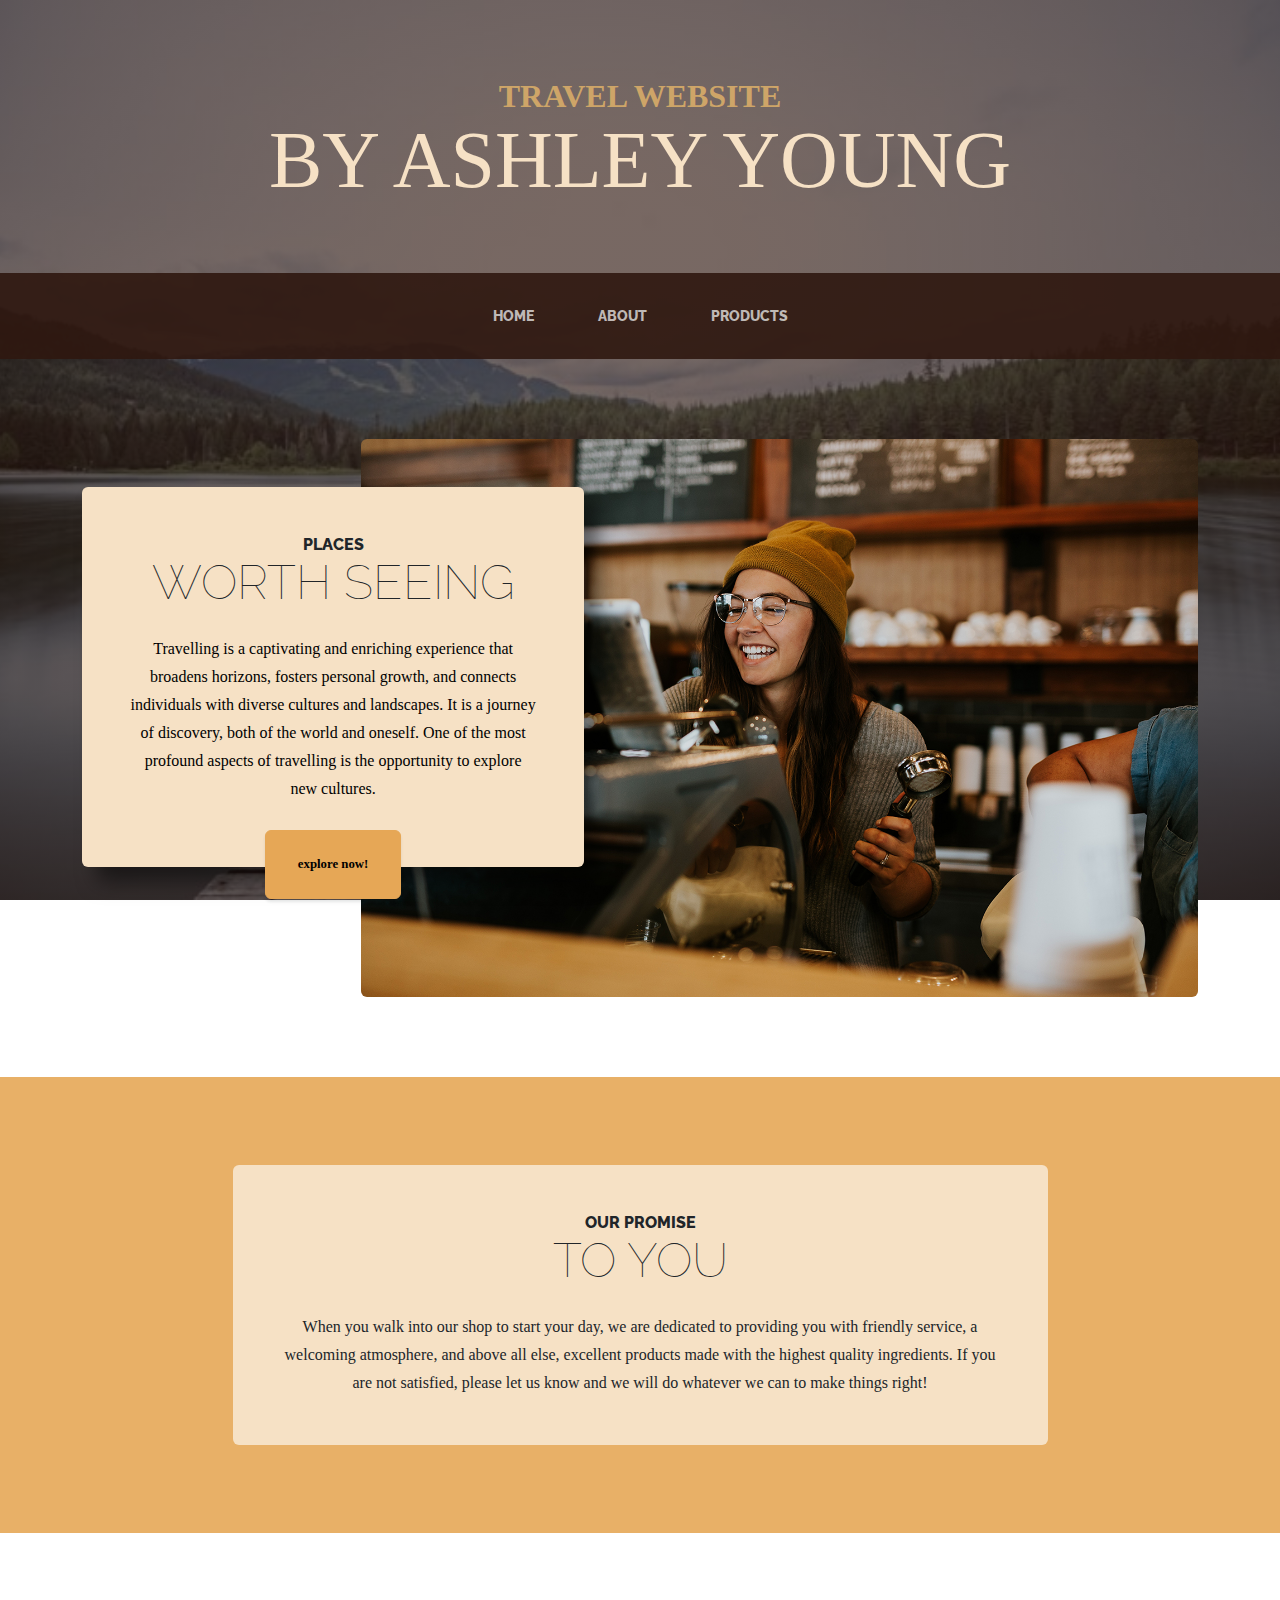
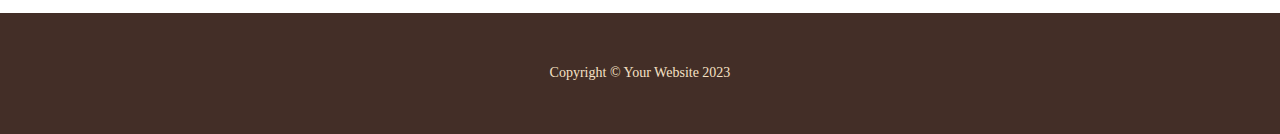
<file: index.html>
<!DOCTYPE html>
<html lang="en">
    <head>
        <meta charset="utf-8" />
        <meta name="viewport" content="width=device-width, initial-scale=1, shrink-to-fit=no" />
        <meta name="description" content="" />
        <meta name="author" content="" />
        <title>Ashley Young</title>
        <link rel="icon" type="image/x-icon" href="assets/globe.png" />
        <!-- Google fonts-->
        <link href="https://fonts.googleapis.com/css?family=Raleway:100,100i,200,200i,300,300i,400,400i,500,500i,600,600i,700,700i,800,800i,900,900i" rel="stylesheet" />
        <link href="https://fonts.googleapis.com/css?family=Lora:400,400i,700,700i" rel="stylesheet" />
        <!-- Core theme CSS (includes Bootstrap)-->
        <link href="css/styles.css" rel="stylesheet" />
        <link rel="stylesheet" href="css/mystyles.css">
    </head>
    <body>
        <header>
            <h1 class="site-heading text-center text-faded d-none d-lg-block">
                <span class="site-heading-upper text-primary mb-3">travel website</span>
                <span class="site-heading-lower">By Ashley Young</span>
            </h1>
        </header>
        <!-- Navigation-->
        <nav class="navbar navbar-expand-lg navbar-dark py-lg-4" id="mainNav">
            <div class="container">
                <a class="navbar-brand text-uppercase fw-bold d-lg-none" href="index.html">Start Bootstrap</a>
                <button class="navbar-toggler" type="button" data-bs-toggle="collapse" data-bs-target="#navbarSupportedContent" aria-controls="navbarSupportedContent" aria-expanded="false" aria-label="Toggle navigation"><span class="navbar-toggler-icon"></span></button>
                <div class="collapse navbar-collapse" id="navbarSupportedContent">
                    <ul class="navbar-nav mx-auto">
                        <li class="nav-item px-lg-4"><a class="nav-link text-uppercase" href="index.html">Home</a></li>
                        <li class="nav-item px-lg-4"><a class="nav-link text-uppercase" href="gaskin/index.html">About</a></li>
                        <li class="nav-item px-lg-4"><a class="nav-link text-uppercase" href="products.html">Products</a></li>
                        <!-- <li class="nav-item px-lg-4"><a class="nav-link text-uppercase" href="store.html">Store</a></li> -->
                    </ul>
                </div>
            </div>
        </nav>
        <section class="page-section clearfix">
            <div class="container">
                <div class="intro">
                    <img class="intro-img img-fluid mb-3 mb-lg-0 rounded" src="assets/img/intro.jpg" alt="..." />
                    <div class="intro-text left-0 text-center bg-faded p-5 rounded">
                        <h2 class="section-heading mb-4">
                            <span class="section-heading-upper">places</span>
                            <span class="section-heading-lower">worth seeing</span>
                        </h2>
                        <p class="mb-3 notyellow">Travelling is a captivating and enriching experience that broadens horizons, fosters personal growth, and connects individuals with diverse cultures and landscapes. It is a journey of discovery, both of the world and oneself. One of the most profound aspects of travelling is the opportunity to explore new cultures.</p>
                        <div class="intro-button mx-auto"><a class="btn btn-primary btn-xl" href="#!">explore now!</a></div>
                    </div>
                </div>
            </div>
        </section>
        <section class="page-section cta">
            <div class="container">
                <div class="row">
                    <div class="col-xl-9 mx-auto">
                        <div class="cta-inner bg-faded text-center rounded">
                            <h2 class="section-heading mb-4">
                                <span class="section-heading-upper">Our Promise</span>
                                <span class="section-heading-lower">To You</span>
                            </h2>
                            <p class="mb-0">When you walk into our shop to start your day, we are dedicated to providing you with friendly service, a welcoming atmosphere, and above all else, excellent products made with the highest quality ingredients. If you are not satisfied, please let us know and we will do whatever we can to make things right!</p>
                        </div>
                    </div>
                </div>
            </div>
        </section>
        <footer class="footer text-faded text-center py-5">
            <div class="container"><p class="m-0 small">Copyright &copy; Your Website 2023</p></div>
        </footer>
        <!-- Bootstrap core JS-->
        <script src="https://cdn.jsdelivr.net/npm/bootstrap@5.2.3/dist/js/bootstrap.bundle.min.js"></script>
        <!-- Core theme JS-->
        <script src="js/scripts.js"></script>
    </body>
</html>
</file>
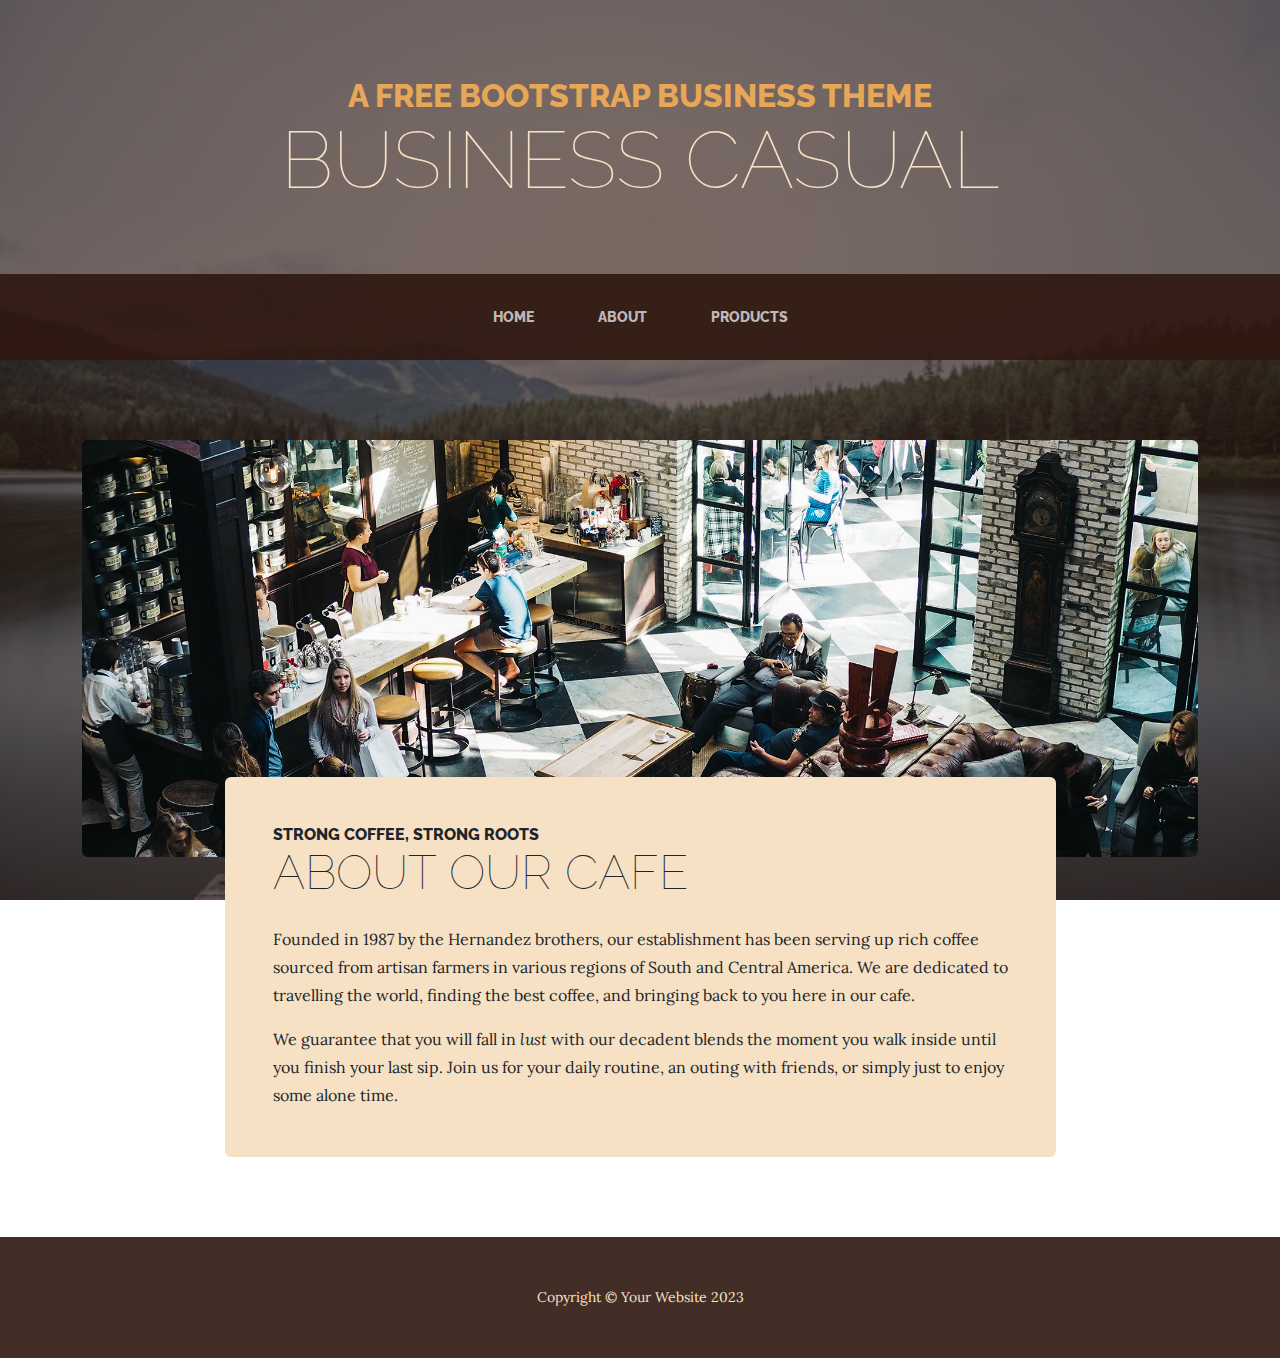
<file: about.html>
<!DOCTYPE html>
<html lang="en">
    <head>
        <meta charset="utf-8" />
        <meta name="viewport" content="width=device-width, initial-scale=1, shrink-to-fit=no" />
        <meta name="description" content="" />
        <meta name="author" content="" />
        <title>Business Casual - Start Bootstrap Theme</title>
        <link rel="icon" type="image/x-icon" href="assets/favicon.ico" />
        <!-- Google fonts-->
        <link href="https://fonts.googleapis.com/css?family=Raleway:100,100i,200,200i,300,300i,400,400i,500,500i,600,600i,700,700i,800,800i,900,900i" rel="stylesheet" />
        <link href="https://fonts.googleapis.com/css?family=Lora:400,400i,700,700i" rel="stylesheet" />
        <!-- Core theme CSS (includes Bootstrap)-->
        <link href="css/styles.css" rel="stylesheet" />
    </head>
    <body>
        <header>
            <h1 class="site-heading text-center text-faded d-none d-lg-block">
                <span class="site-heading-upper text-primary mb-3">A Free Bootstrap Business Theme</span>
                <span class="site-heading-lower">Business Casual</span>
            </h1>
        </header>
        <!-- Navigation-->
        <nav class="navbar navbar-expand-lg navbar-dark py-lg-4" id="mainNav">
            <div class="container">
                <a class="navbar-brand text-uppercase fw-bold d-lg-none" href="index.html">Start Bootstrap</a>
                <button class="navbar-toggler" type="button" data-bs-toggle="collapse" data-bs-target="#navbarSupportedContent" aria-controls="navbarSupportedContent" aria-expanded="false" aria-label="Toggle navigation"><span class="navbar-toggler-icon"></span></button>
                <div class="collapse navbar-collapse" id="navbarSupportedContent">
                    <ul class="navbar-nav mx-auto">
                        <li class="nav-item px-lg-4"><a class="nav-link text-uppercase" href="index.html">Home</a></li>
                        <li class="nav-item px-lg-4"><a class="nav-link text-uppercase" href="about.html">About</a></li>
                        <li class="nav-item px-lg-4"><a class="nav-link text-uppercase" href="products.html">Products</a></li>
                        <!-- <li class="nav-item px-lg-4"><a class="nav-link text-uppercase" href="store.html">Store</a></li> -->
                    </ul>
                </div>
            </div>
        </nav>
        <section class="page-section about-heading">
            <div class="container">
                <img class="img-fluid rounded about-heading-img mb-3 mb-lg-0" src="assets/img/about.jpg" alt="..." />
                <div class="about-heading-content">
                    <div class="row">
                        <div class="col-xl-9 col-lg-10 mx-auto">
                            <div class="bg-faded rounded p-5">
                                <h2 class="section-heading mb-4">
                                    <span class="section-heading-upper">Strong Coffee, Strong Roots</span>
                                    <span class="section-heading-lower">About Our Cafe</span>
                                </h2>
                                <p>Founded in 1987 by the Hernandez brothers, our establishment has been serving up rich coffee sourced from artisan farmers in various regions of South and Central America. We are dedicated to travelling the world, finding the best coffee, and bringing back to you here in our cafe.</p>
                                <p class="mb-0">
                                    We guarantee that you will fall in
                                    <em>lust</em>
                                    with our decadent blends the moment you walk inside until you finish your last sip. Join us for your daily routine, an outing with friends, or simply just to enjoy some alone time.
                                </p>
                            </div>
                        </div>
                    </div>
                </div>
            </div>
        </section>
        <footer class="footer text-faded text-center py-5">
            <div class="container"><p class="m-0 small">Copyright &copy; Your Website 2023</p></div>
        </footer>
        <!-- Bootstrap core JS-->
        <script src="https://cdn.jsdelivr.net/npm/bootstrap@5.2.3/dist/js/bootstrap.bundle.min.js"></script>
        <!-- Core theme JS-->
        <script src="js/scripts.js"></script>
    </body>
</html>
</file>
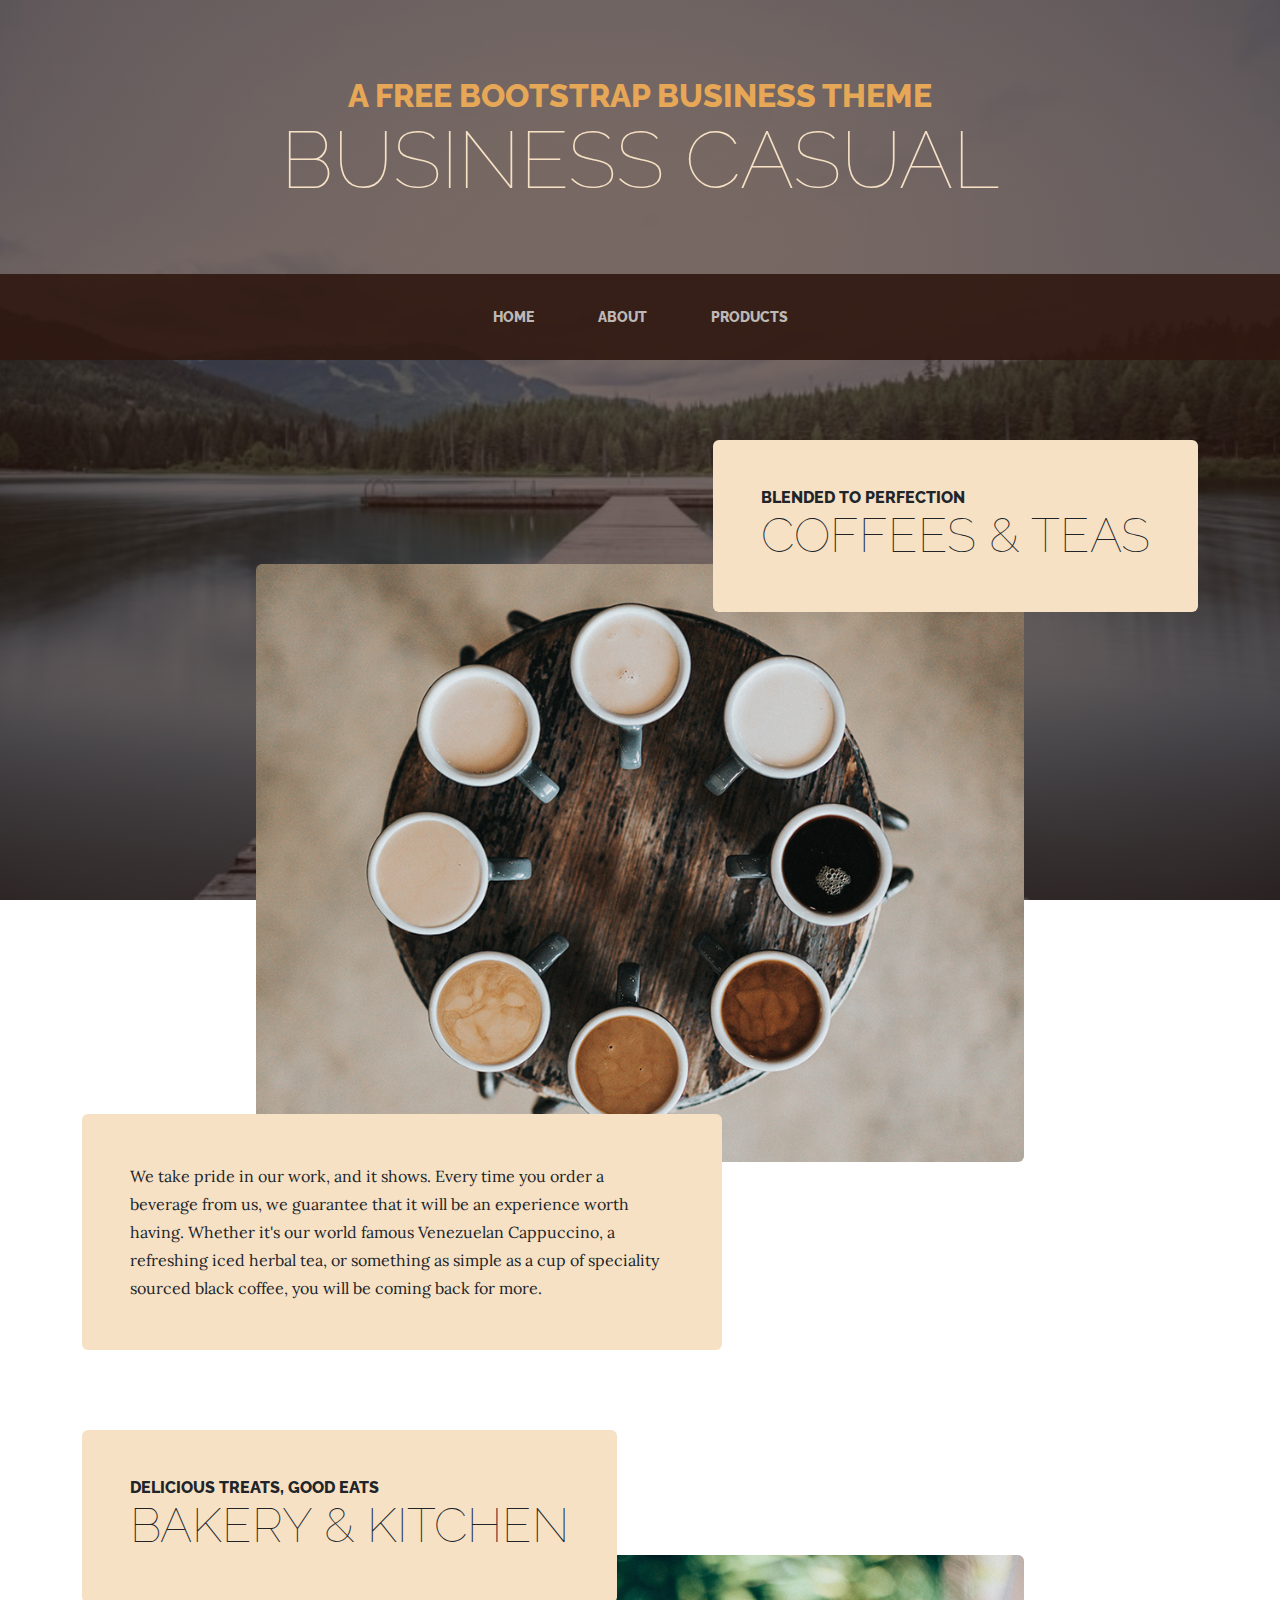
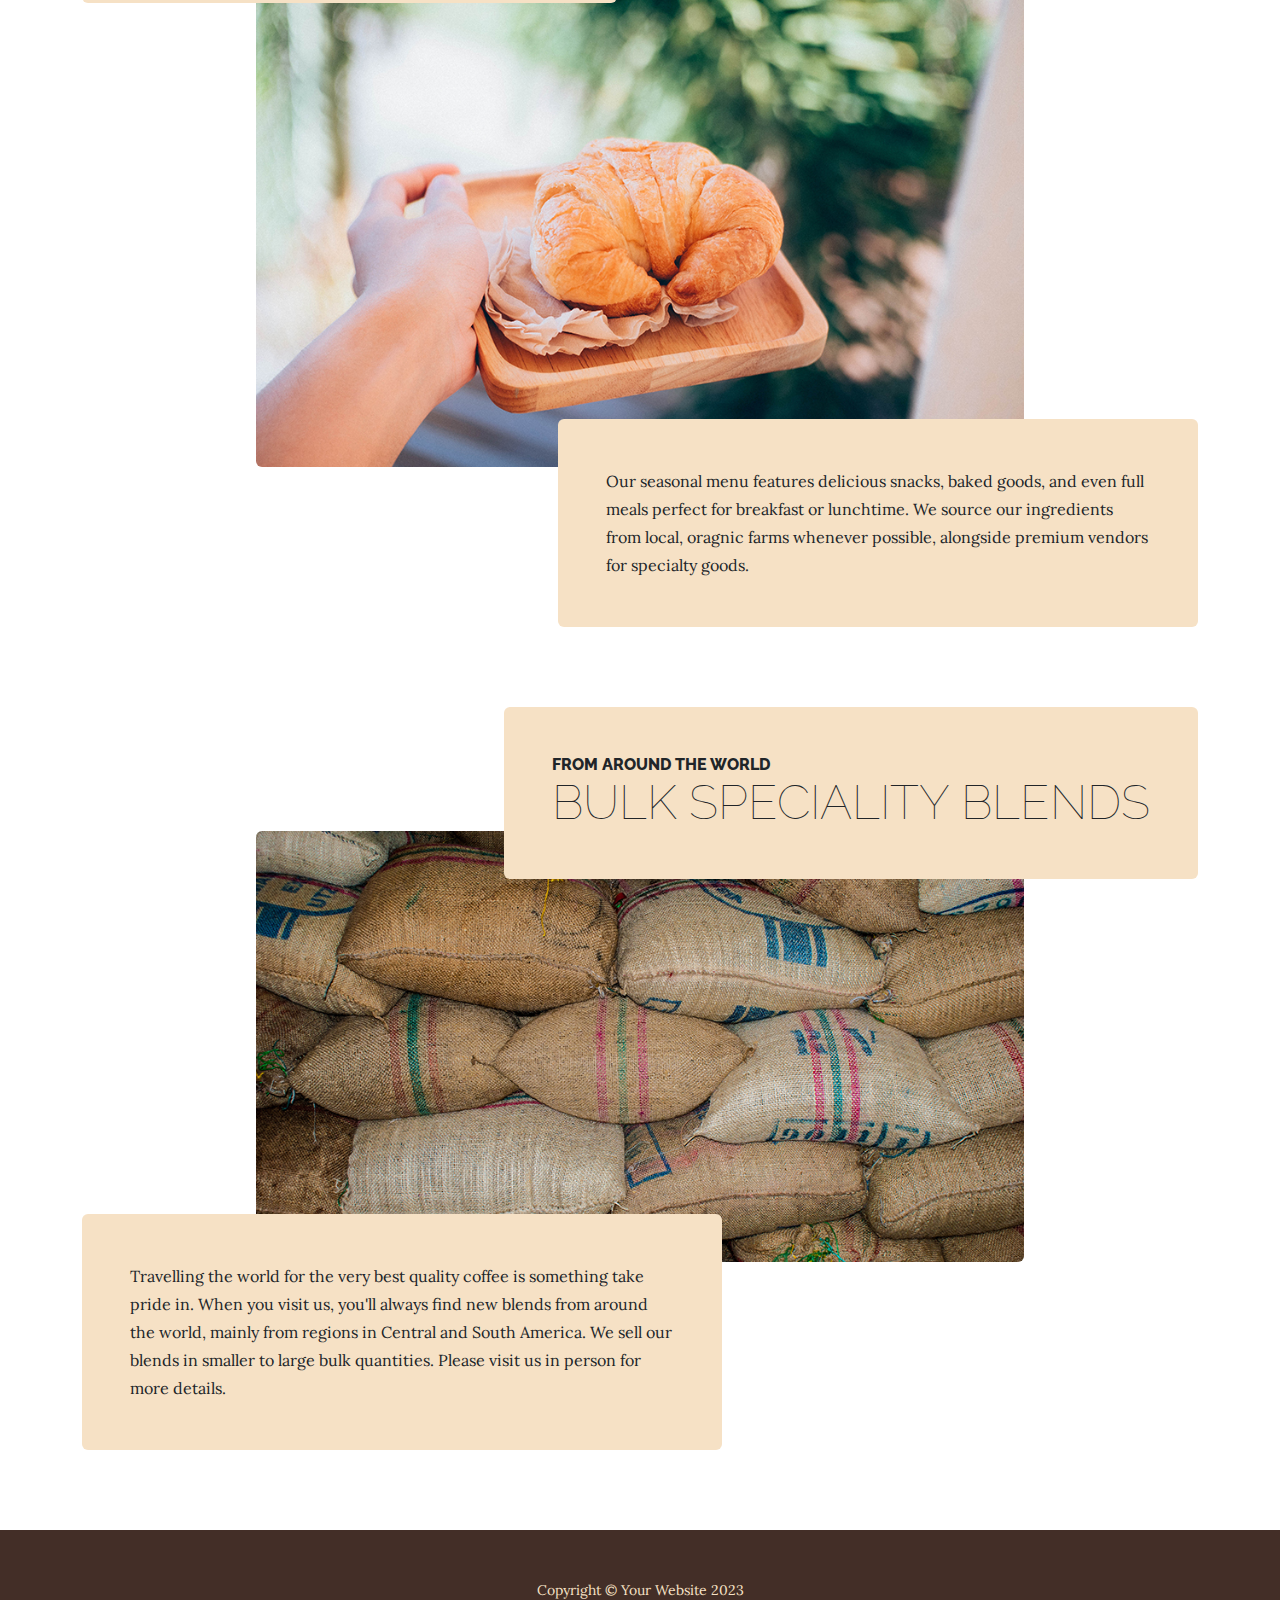
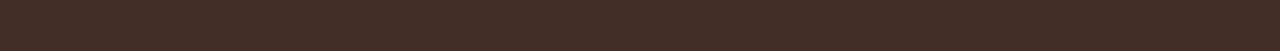
<file: products.html>
<!DOCTYPE html>
<html lang="en">
    <head>
        <meta charset="utf-8" />
        <meta name="viewport" content="width=device-width, initial-scale=1, shrink-to-fit=no" />
        <meta name="description" content="" />
        <meta name="author" content="" />
        <title>Business Casual - Start Bootstrap Theme</title>
        <link rel="icon" type="image/x-icon" href="assets/favicon.ico" />
        <!-- Google fonts-->
        <link href="https://fonts.googleapis.com/css?family=Raleway:100,100i,200,200i,300,300i,400,400i,500,500i,600,600i,700,700i,800,800i,900,900i" rel="stylesheet" />
        <link href="https://fonts.googleapis.com/css?family=Lora:400,400i,700,700i" rel="stylesheet" />
        <!-- Core theme CSS (includes Bootstrap)-->
        <link href="css/styles.css" rel="stylesheet" />
    </head>
    <body>
        <header>
            <h1 class="site-heading text-center text-faded d-none d-lg-block">
                <span class="site-heading-upper text-primary mb-3">A Free Bootstrap Business Theme</span>
                <span class="site-heading-lower">Business Casual</span>
            </h1>
        </header>
        <!-- Navigation-->
        <nav class="navbar navbar-expand-lg navbar-dark py-lg-4" id="mainNav">
            <div class="container">
                <a class="navbar-brand text-uppercase fw-bold d-lg-none" href="index.html">Start Bootstrap</a>
                <button class="navbar-toggler" type="button" data-bs-toggle="collapse" data-bs-target="#navbarSupportedContent" aria-controls="navbarSupportedContent" aria-expanded="false" aria-label="Toggle navigation"><span class="navbar-toggler-icon"></span></button>
                <div class="collapse navbar-collapse" id="navbarSupportedContent">
                    <ul class="navbar-nav mx-auto">
                        <li class="nav-item px-lg-4"><a class="nav-link text-uppercase" href="index.html">Home</a></li>
                        <li class="nav-item px-lg-4"><a class="nav-link text-uppercase" href="about.html">About</a></li>
                        <li class="nav-item px-lg-4"><a class="nav-link text-uppercase" href="products.html">Products</a></li>
                        <!-- <li class="nav-item px-lg-4"><a class="nav-link text-uppercase" href="store.html">Store</a></li> -->
                    </ul>
                </div>
            </div>
        </nav>
        <section class="page-section">
            <div class="container">
                <div class="product-item">
                    <div class="product-item-title d-flex">
                        <div class="bg-faded p-5 d-flex ms-auto rounded">
                            <h2 class="section-heading mb-0">
                                <span class="section-heading-upper">Blended to Perfection</span>
                                <span class="section-heading-lower">Coffees & Teas</span>
                            </h2>
                        </div>
                    </div>
                    <img class="product-item-img mx-auto d-flex rounded img-fluid mb-3 mb-lg-0" src="assets/img/products-01.jpg" alt="..." />
                    <div class="product-item-description d-flex me-auto">
                        <div class="bg-faded p-5 rounded"><p class="mb-0">We take pride in our work, and it shows. Every time you order a beverage from us, we guarantee that it will be an experience worth having. Whether it's our world famous Venezuelan Cappuccino, a refreshing iced herbal tea, or something as simple as a cup of speciality sourced black coffee, you will be coming back for more.</p></div>
                    </div>
                </div>
            </div>
        </section>
        <section class="page-section">
            <div class="container">
                <div class="product-item">
                    <div class="product-item-title d-flex">
                        <div class="bg-faded p-5 d-flex me-auto rounded">
                            <h2 class="section-heading mb-0">
                                <span class="section-heading-upper">Delicious Treats, Good Eats</span>
                                <span class="section-heading-lower">Bakery & Kitchen</span>
                            </h2>
                        </div>
                    </div>
                    <img class="product-item-img mx-auto d-flex rounded img-fluid mb-3 mb-lg-0" src="assets/img/products-02.jpg" alt="..." />
                    <div class="product-item-description d-flex ms-auto">
                        <div class="bg-faded p-5 rounded"><p class="mb-0">Our seasonal menu features delicious snacks, baked goods, and even full meals perfect for breakfast or lunchtime. We source our ingredients from local, oragnic farms whenever possible, alongside premium vendors for specialty goods.</p></div>
                    </div>
                </div>
            </div>
        </section>
        <section class="page-section">
            <div class="container">
                <div class="product-item">
                    <div class="product-item-title d-flex">
                        <div class="bg-faded p-5 d-flex ms-auto rounded">
                            <h2 class="section-heading mb-0">
                                <span class="section-heading-upper">From Around the World</span>
                                <span class="section-heading-lower">Bulk Speciality Blends</span>
                            </h2>
                        </div>
                    </div>
                    <img class="product-item-img mx-auto d-flex rounded img-fluid mb-3 mb-lg-0" src="assets/img/products-03.jpg" alt="..." />
                    <div class="product-item-description d-flex me-auto">
                        <div class="bg-faded p-5 rounded"><p class="mb-0">Travelling the world for the very best quality coffee is something take pride in. When you visit us, you'll always find new blends from around the world, mainly from regions in Central and South America. We sell our blends in smaller to large bulk quantities. Please visit us in person for more details.</p></div>
                    </div>
                </div>
            </div>
        </section>
        <footer class="footer text-faded text-center py-5">
            <div class="container"><p class="m-0 small">Copyright &copy; Your Website 2023</p></div>
        </footer>
        <!-- Bootstrap core JS-->
        <script src="https://cdn.jsdelivr.net/npm/bootstrap@5.2.3/dist/js/bootstrap.bundle.min.js"></script>
        <!-- Core theme JS-->
        <script src="js/scripts.js"></script>
    </body>
</html>
</file>
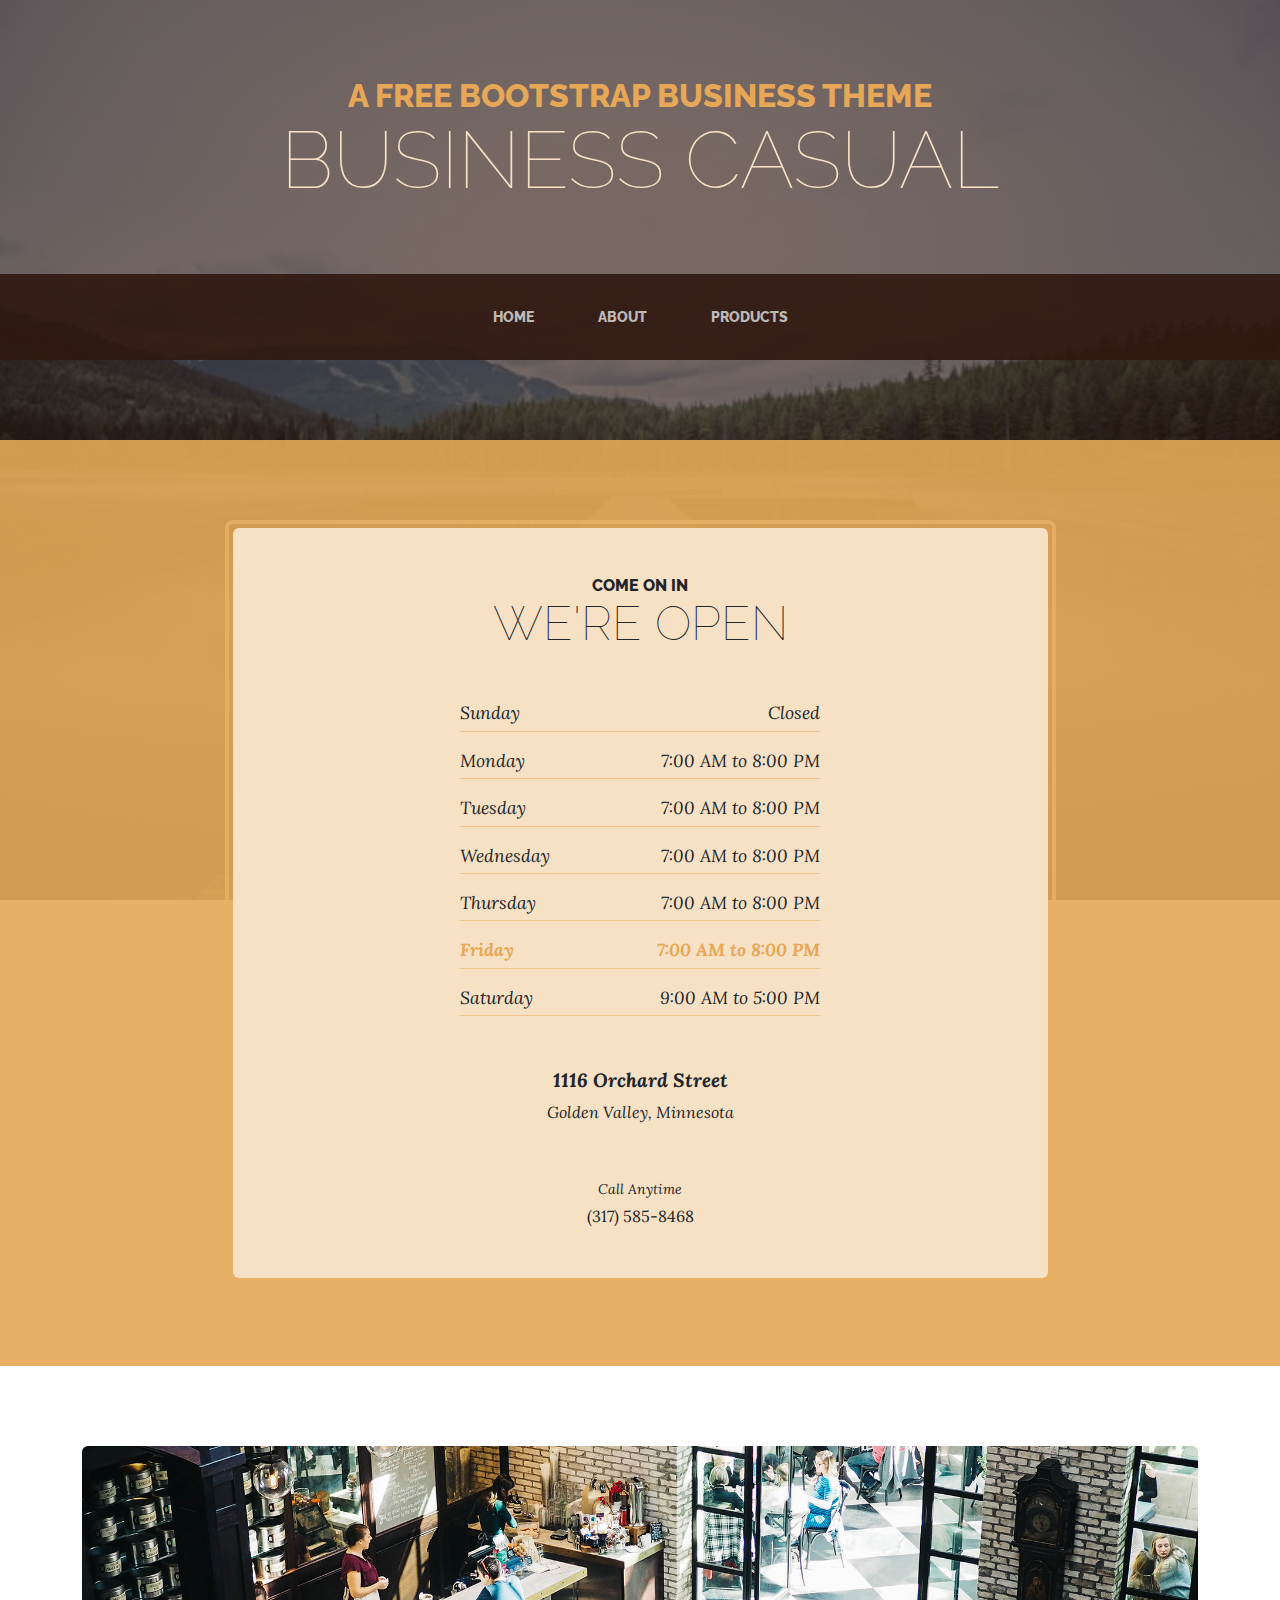
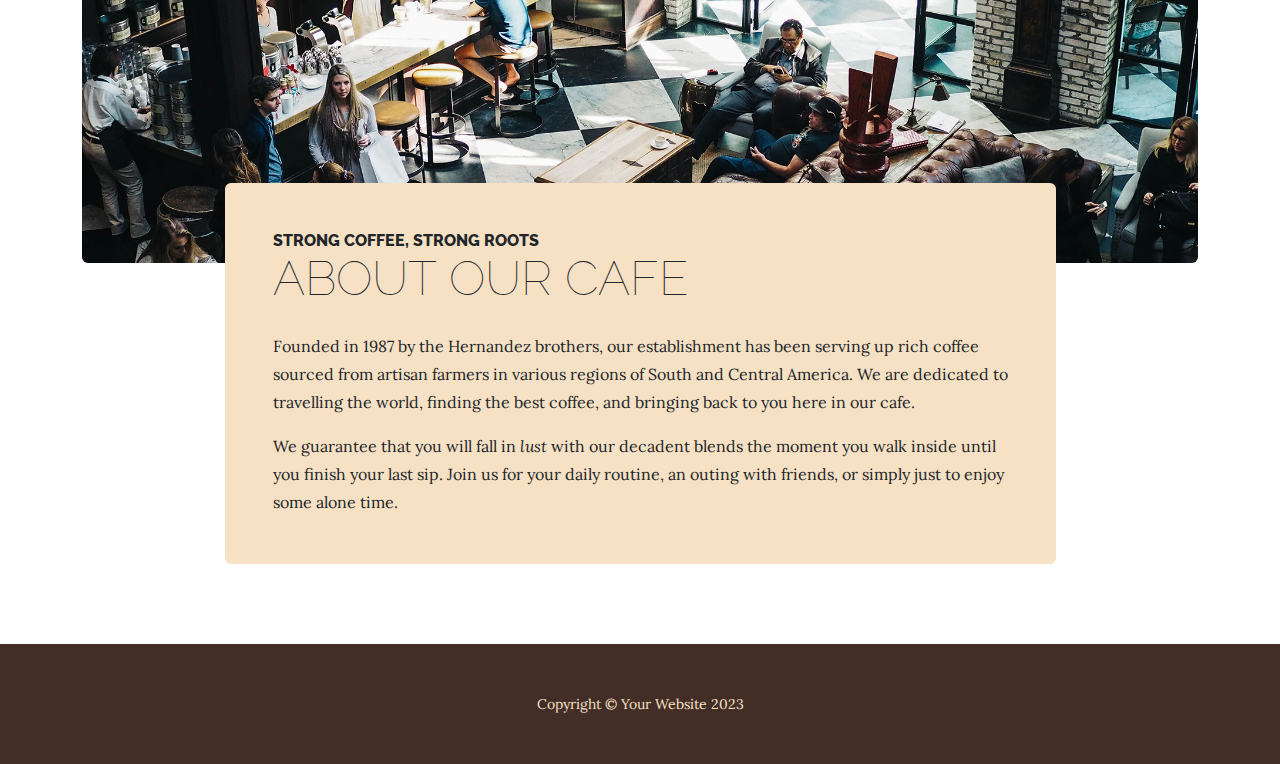
<file: store.html>
<!DOCTYPE html>
<html lang="en">
    <head>
        <meta charset="utf-8" />
        <meta name="viewport" content="width=device-width, initial-scale=1, shrink-to-fit=no" />
        <meta name="description" content="" />
        <meta name="author" content="" />
        <title>Business Casual - Start Bootstrap Theme</title>
        <link rel="icon" type="image/x-icon" href="assets/favicon.ico" />
        <!-- Google fonts-->
        <link href="https://fonts.googleapis.com/css?family=Raleway:100,100i,200,200i,300,300i,400,400i,500,500i,600,600i,700,700i,800,800i,900,900i" rel="stylesheet" />
        <link href="https://fonts.googleapis.com/css?family=Lora:400,400i,700,700i" rel="stylesheet" />
        <!-- Core theme CSS (includes Bootstrap)-->
        <link href="css/styles.css" rel="stylesheet" />
    </head>
    <body>
        <header>
            <h1 class="site-heading text-center text-faded d-none d-lg-block">
                <span class="site-heading-upper text-primary mb-3">A Free Bootstrap Business Theme</span>
                <span class="site-heading-lower">Business Casual</span>
            </h1>
        </header>
        <!-- Navigation-->
        <nav class="navbar navbar-expand-lg navbar-dark py-lg-4" id="mainNav">
            <div class="container">
                <a class="navbar-brand text-uppercase fw-bold d-lg-none" href="index.html">Start Bootstrap</a>
                <button class="navbar-toggler" type="button" data-bs-toggle="collapse" data-bs-target="#navbarSupportedContent" aria-controls="navbarSupportedContent" aria-expanded="false" aria-label="Toggle navigation"><span class="navbar-toggler-icon"></span></button>
                <div class="collapse navbar-collapse" id="navbarSupportedContent">
                    <ul class="navbar-nav mx-auto">
                        <li class="nav-item px-lg-4"><a class="nav-link text-uppercase" href="index.html">Home</a></li>
                        <li class="nav-item px-lg-4"><a class="nav-link text-uppercase" href="about.html">About</a></li>
                        <li class="nav-item px-lg-4"><a class="nav-link text-uppercase" href="products.html">Products</a></li>
                        <!-- <li class="nav-item px-lg-4"><a class="nav-link text-uppercase" href="store.html">Store</a></li> -->
                    </ul>
                </div>
            </div>
        </nav>
        <section class="page-section cta">
            <div class="container">
                <div class="row">
                    <div class="col-xl-9 mx-auto">
                        <div class="cta-inner bg-faded text-center rounded">
                            <h2 class="section-heading mb-5">
                                <span class="section-heading-upper">Come On In</span>
                                <span class="section-heading-lower">We're Open</span>
                            </h2>
                            <ul class="list-unstyled list-hours mb-5 text-left mx-auto">
                                <li class="list-unstyled-item list-hours-item d-flex">
                                    Sunday
                                    <span class="ms-auto">Closed</span>
                                </li>
                                <li class="list-unstyled-item list-hours-item d-flex">
                                    Monday
                                    <span class="ms-auto">7:00 AM to 8:00 PM</span>
                                </li>
                                <li class="list-unstyled-item list-hours-item d-flex">
                                    Tuesday
                                    <span class="ms-auto">7:00 AM to 8:00 PM</span>
                                </li>
                                <li class="list-unstyled-item list-hours-item d-flex">
                                    Wednesday
                                    <span class="ms-auto">7:00 AM to 8:00 PM</span>
                                </li>
                                <li class="list-unstyled-item list-hours-item d-flex">
                                    Thursday
                                    <span class="ms-auto">7:00 AM to 8:00 PM</span>
                                </li>
                                <li class="list-unstyled-item list-hours-item d-flex">
                                    Friday
                                    <span class="ms-auto">7:00 AM to 8:00 PM</span>
                                </li>
                                <li class="list-unstyled-item list-hours-item d-flex">
                                    Saturday
                                    <span class="ms-auto">9:00 AM to 5:00 PM</span>
                                </li>
                            </ul>
                            <p class="address mb-5">
                                <em>
                                    <strong>1116 Orchard Street</strong>
                                    <br />
                                    Golden Valley, Minnesota
                                </em>
                            </p>
                            <p class="mb-0">
                                <small><em>Call Anytime</em></small>
                                <br />
                                (317) 585-8468
                            </p>
                        </div>
                    </div>
                </div>
            </div>
        </section>
        <section class="page-section about-heading">
            <div class="container">
                <img class="img-fluid rounded about-heading-img mb-3 mb-lg-0" src="assets/img/about.jpg" alt="..." />
                <div class="about-heading-content">
                    <div class="row">
                        <div class="col-xl-9 col-lg-10 mx-auto">
                            <div class="bg-faded rounded p-5">
                                <h2 class="section-heading mb-4">
                                    <span class="section-heading-upper">Strong Coffee, Strong Roots</span>
                                    <span class="section-heading-lower">About Our Cafe</span>
                                </h2>
                                <p>Founded in 1987 by the Hernandez brothers, our establishment has been serving up rich coffee sourced from artisan farmers in various regions of South and Central America. We are dedicated to travelling the world, finding the best coffee, and bringing back to you here in our cafe.</p>
                                <p class="mb-0">
                                    We guarantee that you will fall in
                                    <em>lust</em>
                                    with our decadent blends the moment you walk inside until you finish your last sip. Join us for your daily routine, an outing with friends, or simply just to enjoy some alone time.
                                </p>
                            </div>
                        </div>
                    </div>
                </div>
            </div>
        </section>
        <footer class="footer text-faded text-center py-5">
            <div class="container"><p class="m-0 small">Copyright &copy; Your Website 2023</p></div>
        </footer>
        <!-- Bootstrap core JS-->
        <script src="https://cdn.jsdelivr.net/npm/bootstrap@5.2.3/dist/js/bootstrap.bundle.min.js"></script>
        <!-- Core theme JS-->
        <script src="js/scripts.js"></script>
    </body>
</html>
</file>
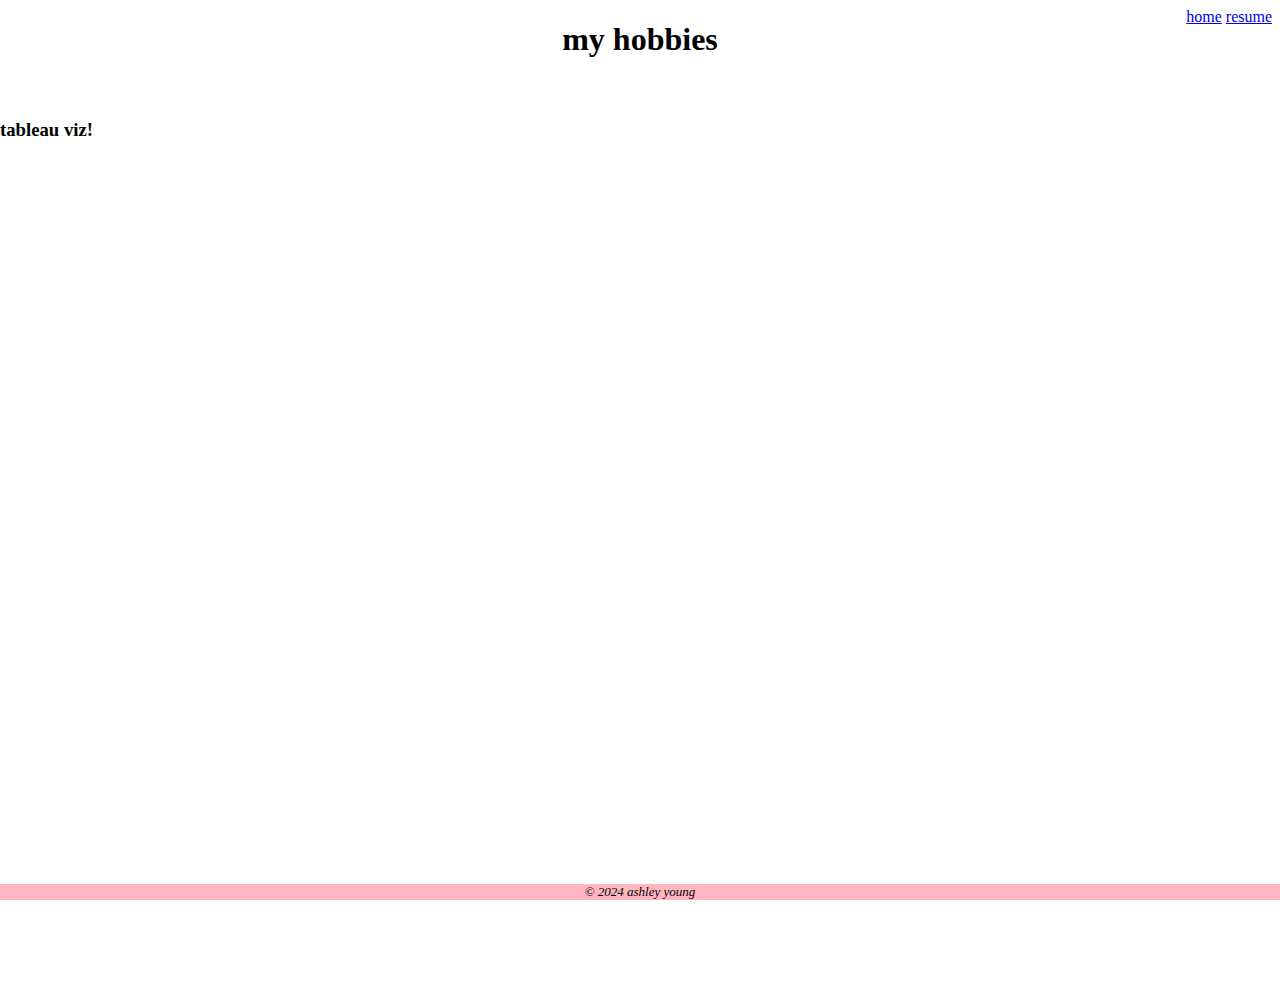
<file: gaskin/html/about.html>
<!DOCTYPE html>
<html lang="en">
<head>
    <meta charset="UTF-8">
    <meta name="viewport" content="width=device-width, initial-scale=1.0">
    <title>about</title>
    <link rel="stylesheet" href="../css/divstyles.css">
</head>
<body>
    <div class="common top">
        <h1>my hobbies</h1>
    </div>
    <div class="common content">
        <h3>tableau viz!</h3>
        <div class='tableauPlaceholder' id='viz1712173048411' style='position: relative'><noscript><a href='#'><img alt='Cherry Blossoms ' src='https:&#47;&#47;public.tableau.com&#47;static&#47;images&#47;KY&#47;KYOTOJAPANCherryblossomseasonalityB2VB&#47;CherryBlossoms&#47;1_rss.png' style='border: none' /></a></noscript><object class='tableauViz'  style='display:none;'><param name='host_url' value='https%3A%2F%2Fpublic.tableau.com%2F' /> <param name='embed_code_version' value='3' /> <param name='site_root' value='' /><param name='name' value='KYOTOJAPANCherryblossomseasonalityB2VB&#47;CherryBlossoms' /><param name='tabs' value='no' /><param name='toolbar' value='yes' /><param name='static_image' value='https:&#47;&#47;public.tableau.com&#47;static&#47;images&#47;KY&#47;KYOTOJAPANCherryblossomseasonalityB2VB&#47;CherryBlossoms&#47;1.png' /> <param name='animate_transition' value='yes' /><param name='display_static_image' value='yes' /><param name='display_spinner' value='yes' /><param name='display_overlay' value='yes' /><param name='display_count' value='yes' /><param name='language' value='en-US' /></object></div>                <script type='text/javascript'>                    var divElement = document.getElementById('viz1712173048411');                    var vizElement = divElement.getElementsByTagName('object')[0];                    vizElement.style.width='1400px';vizElement.style.height='927px';                    var scriptElement = document.createElement('script');                    scriptElement.src = 'https://public.tableau.com/javascripts/api/viz_v1.js';                    vizElement.parentNode.insertBefore(scriptElement, vizElement);                </script>
    </div>
    <div class="common bottom">&copy; 2024 ashley young</div>
    <div class="nav">
        <a href="../index.html">home</a>
        <a href="resume.html">resume</a>
    </div>
</body>
</html>
</file>
<file: css/mystyles.css>
body{
    font-family: Georgia, 'Times New Roman', Times, serif;
}
.site-heading-lower{
    font-family: Georgia, 'Times New Roman', Times, serif;
}
.mb-3{font-family: Georgia, 'Times New Roman', Times, serif;
    color: rgb(206, 165, 104) !important;
}
.notyellow{
    color: black !important;
}
.intro-text{
    box-shadow: 15px 15px 20px rgba(0, 0, 0, 0.5);
}
</file>
<file: gaskin/css/divstyles.css>
/*positioning styles*/
.common{
    position: absolute;
    /*border: 5px solid black;
    background-color: beige;*/
    
}
.bottom{
    position: fixed;
    bottom: 0px;
    left: 0px;
    right: 0px;
    text-align: center;
    font-style: italic;
    font-size: small;
    background-color: lightpink;
}
.top{
    top: 0px;
    left: 0px;
    right: 0px;
    text-align: center;
}
.content{
    top: 100px;
    left: 0px;
    right: 0px;
    height: 100%;
}
.nav{
    position: relative;
    float: right;
    color: white;
}
</file>
